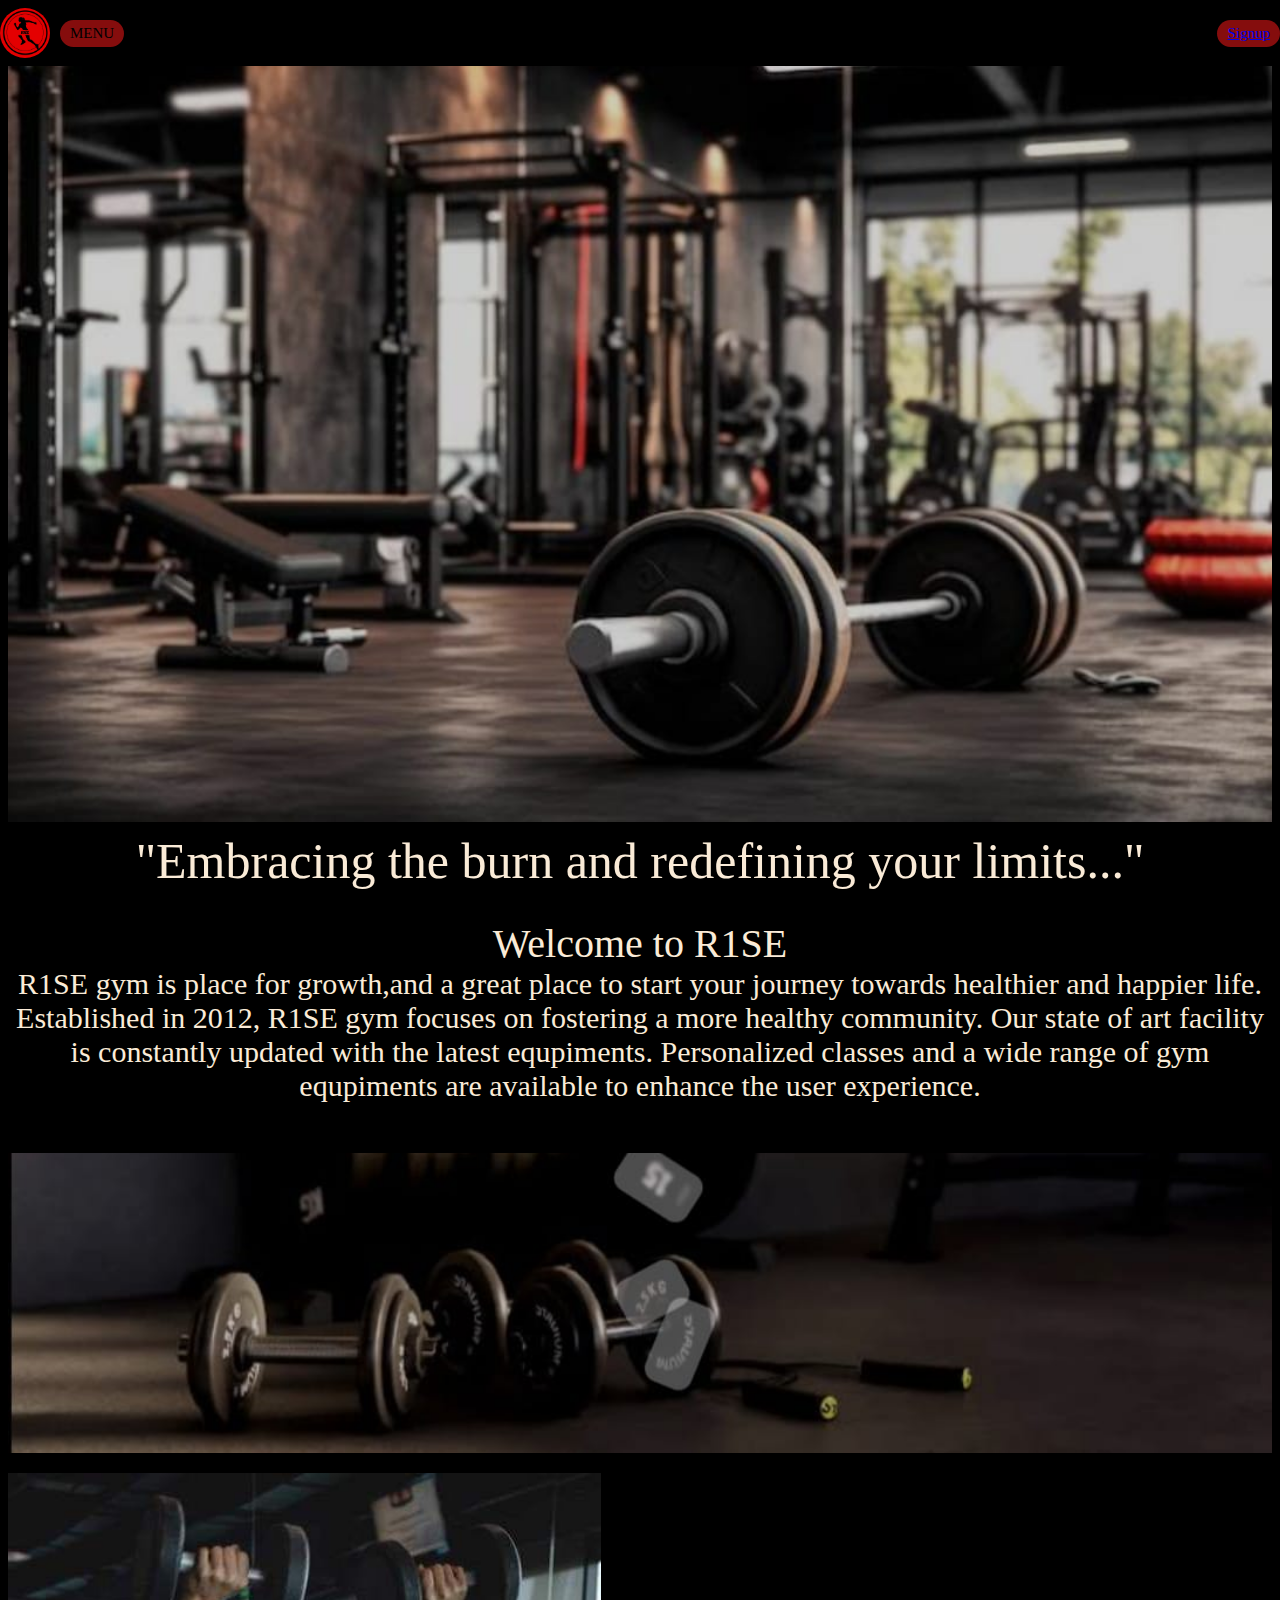
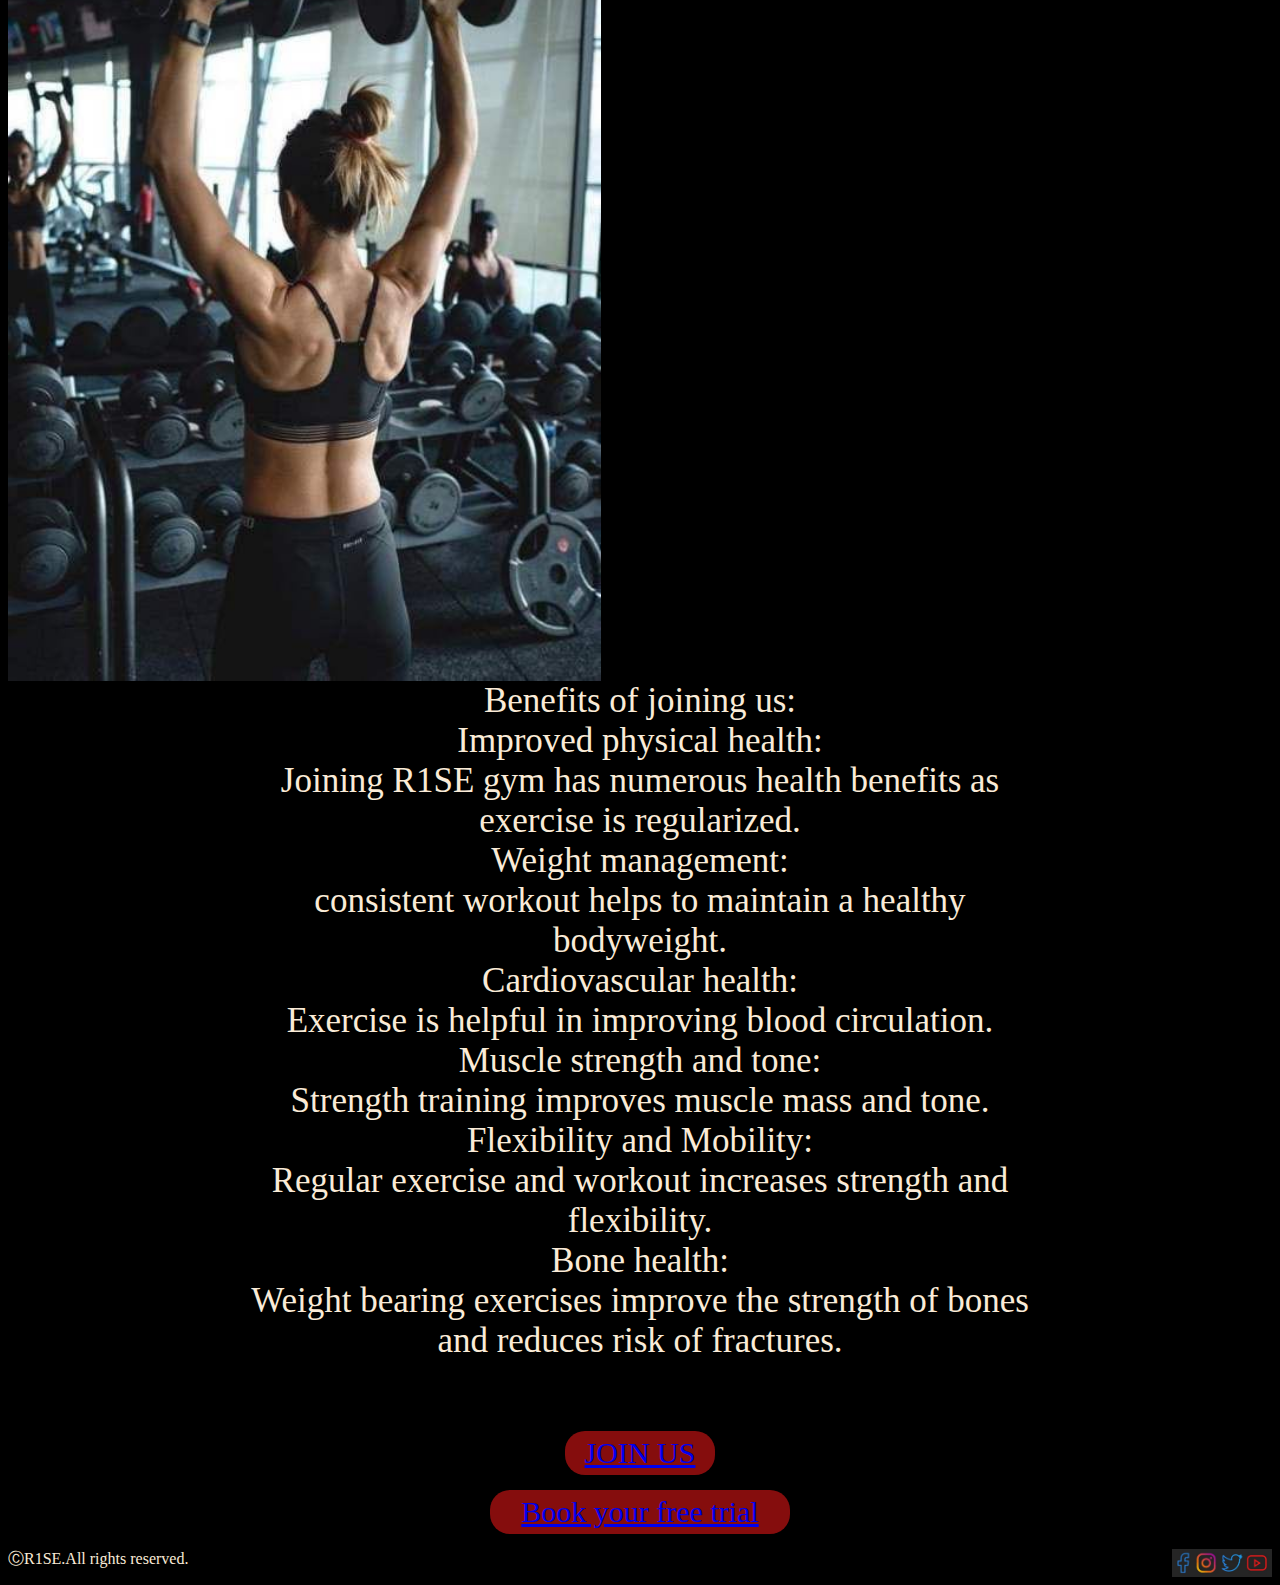
<file: index.html>
<!DOCTYPE html>
<html>
  <head>
    <title>R1SE Homepage</title>
    <link rel="stylesheet" href="homepage.css">
  </head>

  <body bgcolor="black">
    <div class="header">
      <div class="header-left">
        <img class="logo" src="images/R1SE logo.jpeg">
        <div class="dropdown">
          <button class="drop">MENU</button>
          <div class="menu-items">
            <a href="index.html">Home</a>
            <a href="packages.html">Packages</a>
            <a href="classes.html">Classes</a>
            <a href="Gears.html">Equipments</a>
            <a href="aboutus.html">About us</a>
          </div>
        </div>
      </div>
      <div class="header-right">
        <button class="signup-button">
          <a href="signuppage.html"> Signup</a>
        </button>
      </div>
    </div>

    <div class="homepage1">
      <img class="home-img" src="images/homepage-image1.jpeg">
      <p class="quote">
        "Embracing the burn and redefining your limits..."
      </p>
      <p class="welcome-text">
        Welcome to R1SE
      </p>
      <p class="welcome-para"> 
        R1SE gym is place for growth,and a great place to start your journey towards healthier and happier life.
        Established in 2012, R1SE gym focuses on fostering a more healthy community.
        Our state of art facility is constantly updated with the latest equpiments.
        Personalized classes and a wide range of gym equpiments are available to enhance the user experience.
      </p>
    </div>

    <img class="img3" src="images/homepage-image2.jpeg">

    <div class="benefits">
      <img class="img2" src="images/homepage-image3.jpeg">
      <p class="benefits-text">
        Benefits of joining us:<br>
        Improved physical health:<br>
        Joining R1SE gym has numerous health benefits as exercise is regularized.<br>
        Weight management:<br>
        consistent workout helps to maintain a healthy bodyweight.<br>
        Cardiovascular health:<br>
        Exercise is helpful in improving blood circulation.<br>
        Muscle strength and tone:<br>
        Strength training improves muscle mass and tone.<br>
        Flexibility and Mobility:<br>
        Regular exercise and workout increases strength and flexibility.<br>
        Bone health:<br>
        Weight bearing exercises improve the strength of bones and reduces risk of fractures.
      </p>
    </div>

    <div class="join-buttons">
      <button class="joinus-button">
        <a href="signuppage.html">JOIN US</a></button>
      <button class="freetrial-button">
        <a href="signuppage.html">Book your free trial</a>
      </button>
    </div>
    <div class="end">
      <p class="rights">
        &#x24B8;R1SE.All rights reserved.
      </p>
      <img class="end-img" src="images/end-logo.jpeg">
    </div>
  </body>
</html>
</file>
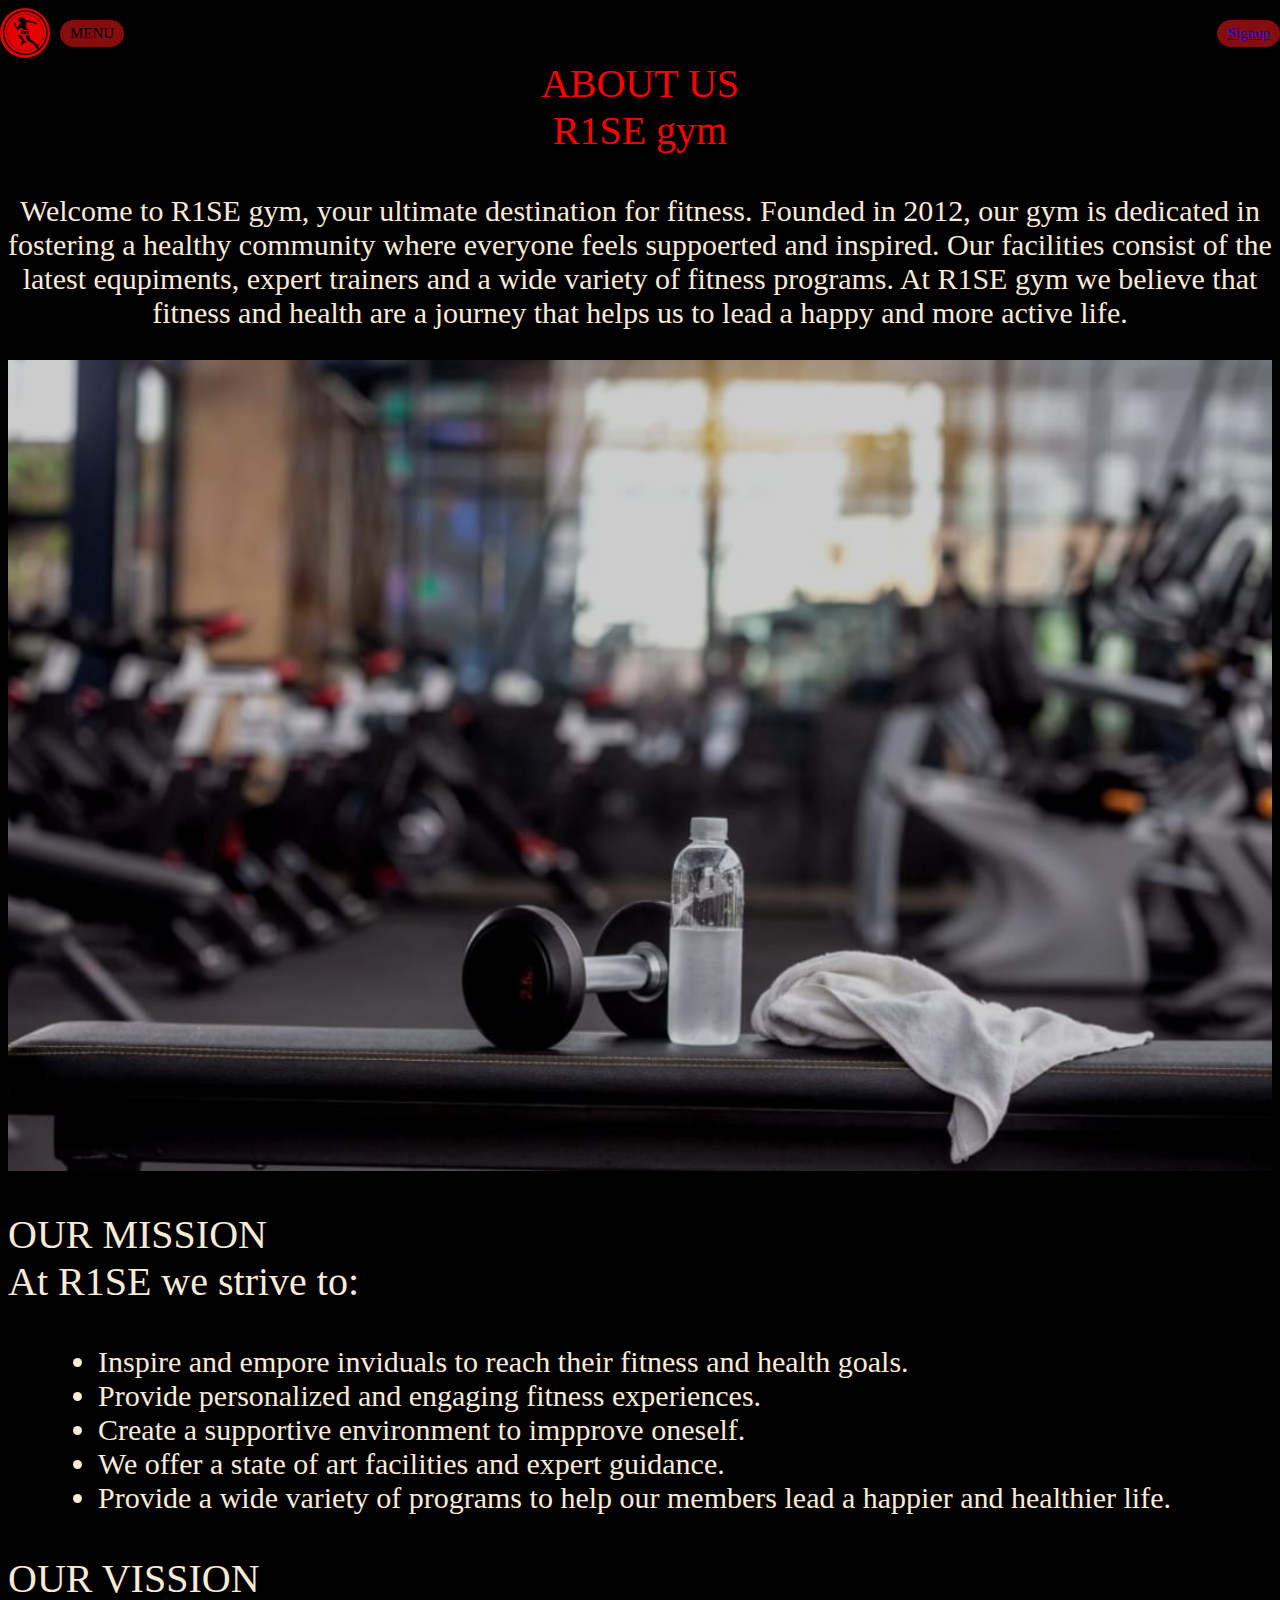
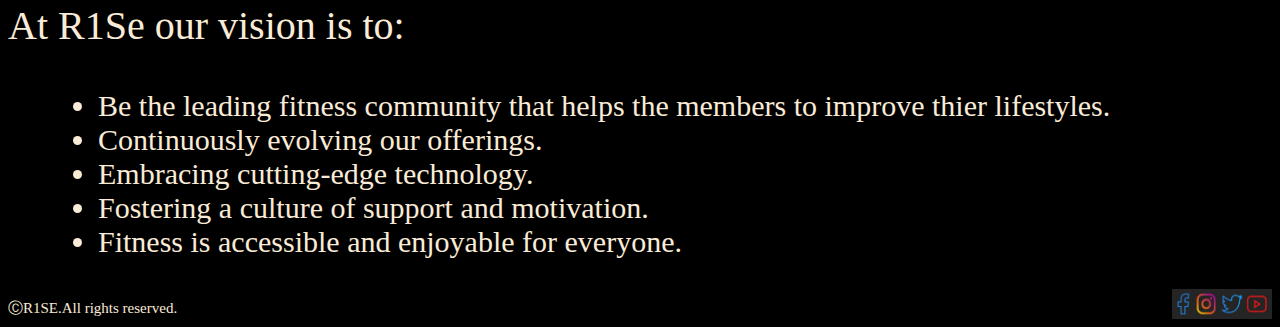
<file: aboutus.html>
<!DOCTYPE html>
<html>
	<head>
		<title>About us</title>
    <link rel="stylesheet" href="aboutus.css">	
	</head>

	<body bgcolor="black">
		<div class="header">
      <div class="header-left">
        <img class="logo" src="images/R1SE logo.jpeg">
        <div class="dropdown">
          <button class="drop">MENU</button>
          <div class="menu-items">
            <a href="index.html">Home</a>
            <a href="packages.html">Packages</a>
            <a href="classes.html">Classes</a>
            <a href="Gears.html">Equipments</a>
            <a href="aboutus.html">About us</a>
          </div>
        </div>
      </div>
      <div class="header-right">
        <button class="signup-button">
         <a href="signuppage.html">Signup</a>
        </button>
      </div>
    </div>  
  </div>

    <p class="about-us">
      ABOUT US<br>
      R1SE gym
    </p>
    <p class="intro-text">
      Welcome to R1SE gym, your ultimate destination for fitness.
      Founded in 2012, our gym is dedicated in fostering a healthy community where everyone feels suppoerted and inspired.
      Our facilities consist of the latest equpiments, expert trainers and a wide variety of fitness programs.
      At R1SE gym we believe that fitness and health are a journey that helps us to lead a happy and more active life.
    </p>
    <img class="img1" src="images/aboutus-img1.jpeg">

    <p class="mission">
      OUR MISSION<br>
      At R1SE we strive to:<br></p>
      <ul class="m-text">
        <li class="bp1">Inspire and empore inviduals to reach their fitness and health goals.</li>
        <li class="bp1">Provide personalized and engaging fitness experiences.</li>
        <li class="bp1">Create a supportive environment to impprove oneself.</li>
        <li class="bp1">We offer a state of art facilities and expert guidance.</li>
        <li class="bp1">Provide a wide variety of programs to help our members lead a happier and healthier life.</li>
      </ul>

    <p class="vission">
      OUR VISSION<br>
      At R1Se our vision is to:
    </p>
    <ul class="v-text">
      <li class="bp1">Be the leading fitness community that helps the members to improve thier lifestyles.</li>
      <li class="bp1">Continuously evolving our offerings.</li>
      <li class="bp1">Embracing cutting-edge technology.</li>
      <li class="bp1">Fostering a culture of support and motivation.</li>
      <li class="bp1">Fitness is accessible and enjoyable for everyone.</li>
    </ul>

    <div class="end">
      <p class="rights">
        &#x24B8;R1SE.All rights reserved.
      </p>
      <img class="end-img" src="images/end-logo.jpeg">
    </div>
	</body>
</html>
</file>
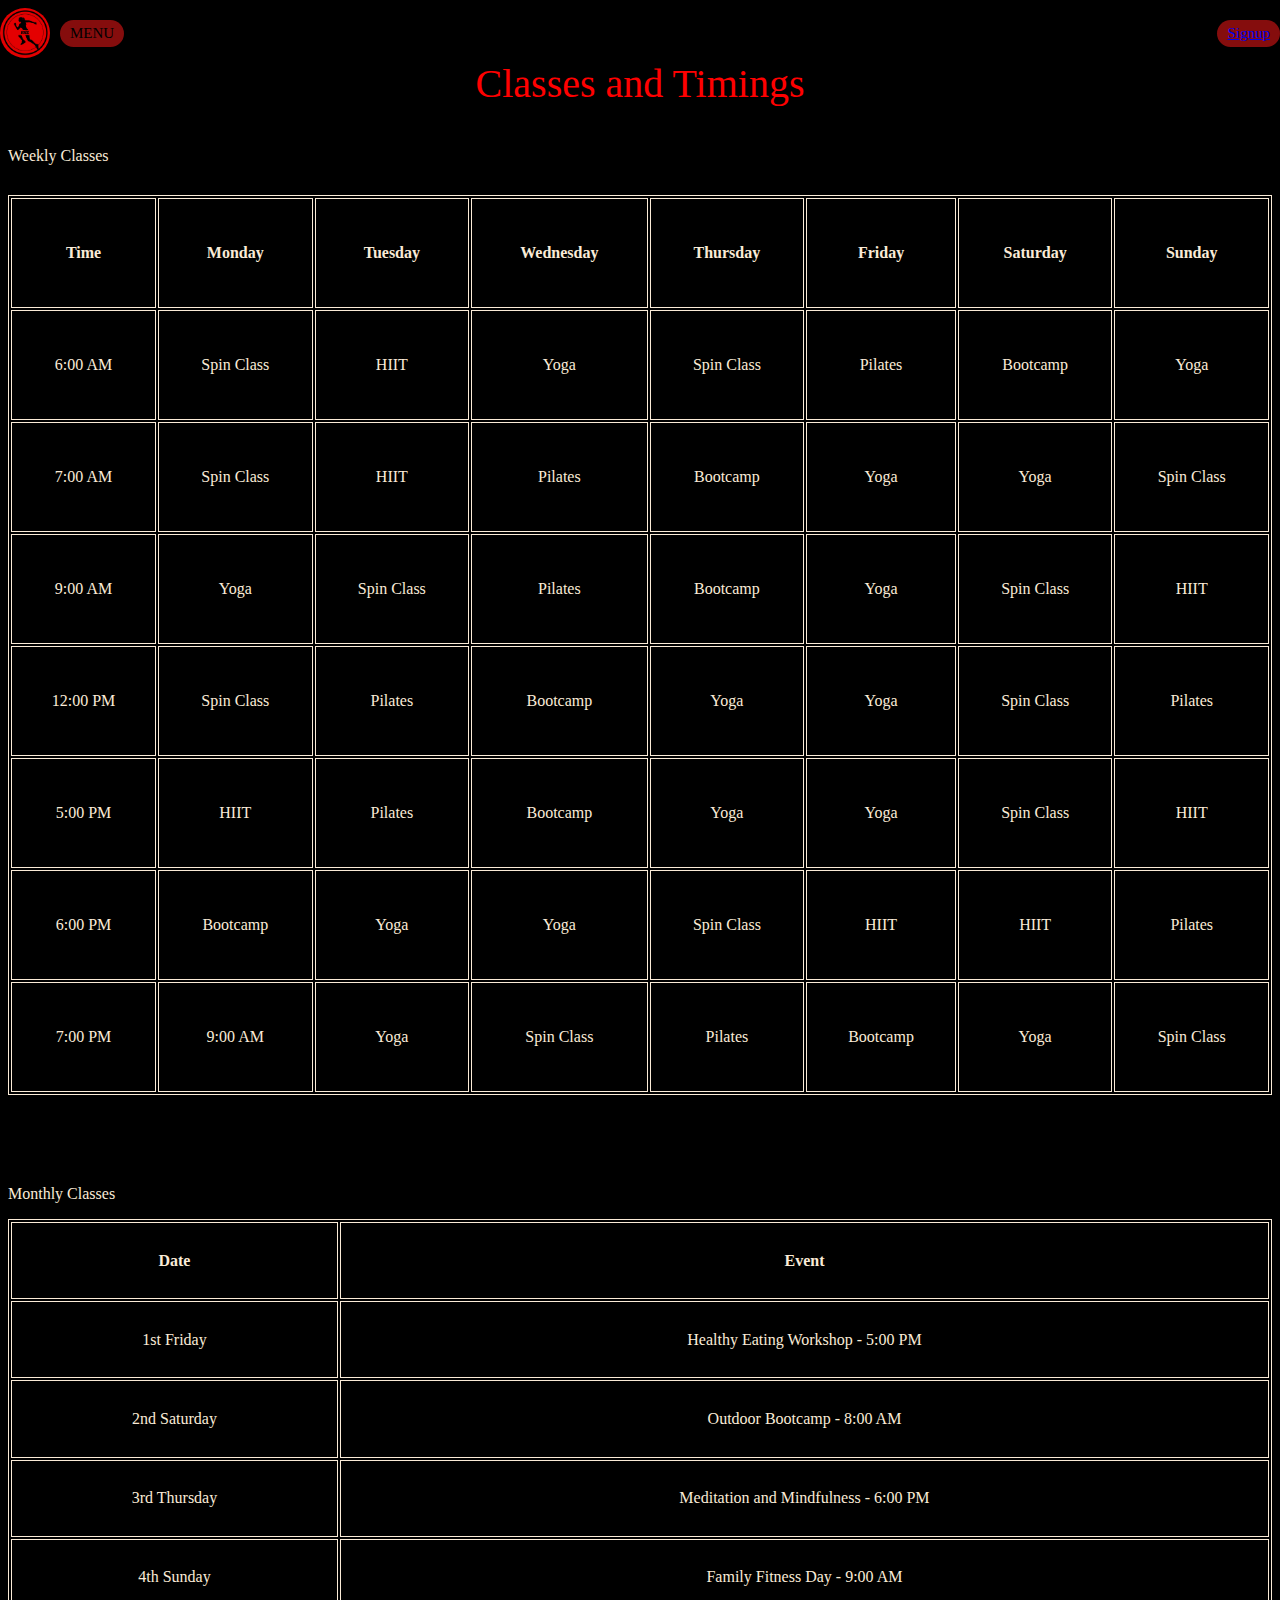
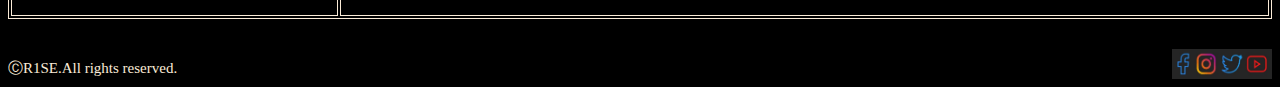
<file: classes.html>
<!DOCTYPE html>
<html>
	<head>
		<title>Classes</title>
    <link rel="stylesheet" href="classes.css">		
	</head>

	<body bgcolor="black">
		<div class="header">
      <div class="header-left">
        <img class="logo" src="images/R1SE logo.jpeg">
        <div class="dropdown">
          <button class="drop">MENU</button>
          <div class="menu-items">
            <a href="index.html">Home</a>
            <a href="packages.html">Packages</a>
            <a href="classes.html">Classes</a>
            <a href="Gears.html">Equipments</a>
            <a href="aboutus.html">About us</a>
          </div>
        </div>
      </div>
      
      <div class="header-right">
        <button class="signup-button">
          <a href="signuppage.html"> Signup</a>
        </button>
      </div>
    </div>
  </div>

    <p class="title">
      Classes and Timings
    </p>

    <div class="table1">
      <p class="week1">
        Weekly Classes
      </p>
      <table class="tbl1" style="width: 100%;">
        <tr class="tbl1-title">
          <th class="t1">Time</th>
          <th class="t1">Monday</th>
          <th class="t1">Tuesday</th>
          <th class="t1">Wednesday</th>
          <th class="t1">Thursday</th>
          <th class="t1">Friday</th>
          <th class="t1">Saturday</th>
          <th class="t1">Sunday</th>
        </tr>
        <tr class="t1e1">
          <td class="v1">6:00 AM</td>
          <td class="v1">Spin Class	</td>
          <td class="v1">HIIT</td>
          <td class="v1">Yoga</td>
          <td class="v1">Spin Class</td>
          <td class="v1">Pilates</td>
          <td class="v1">Bootcamp</td>
          <td class="v1">Yoga</td>
        </tr>
        <tr>
          <td class="v1">7:00 AM</td>
          <td class="v1">Spin Class	</td>
          <td class="v1">HIIT</td>
          <td class="v1">Pilates</td>
          <td class="v1">Bootcamp</td>
          <td class="v1">Yoga</td>
          <td class="v1">Yoga</td>
          <td class="v1">Spin Class</td>
        </tr>
        <tr>
          <td class="v1">9:00 AM</td>
          <td class="v1">Yoga</td>
          <td class="v1">Spin Class</td>
          <td class="v1">Pilates</td>
          <td class="v1">Bootcamp</td>
          <td class="v1">Yoga</td>
          <td class="v1">Spin Class</td>
          <td class="v1">HIIT</td>
        </tr>
        <tr>
          <td class="v1">12:00 PM</td>
          <td class="v1">Spin Class</td>
          <td class="v1">Pilates</td>
          <td class="v1">Bootcamp</td>
          <td class="v1">Yoga</td>
          <td class="v1">Yoga</td>
          <td class="v1">Spin Class</td>
          <td class="v1">Pilates</td>
        </tr>
        <tr>
          <td class="v1">5:00 PM</td>
          <td class="v1">HIIT</td>
          <td class="v1">Pilates</td>
          <td class="v1">Bootcamp</td>
          <td class="v1">Yoga</td>
          <td class="v1">Yoga</td>
          <td class="v1">Spin Class	</td>
          <td class="v1">HIIT</td>
        </tr>
        <tr>
          <td class="v1">6:00 PM</td>
          <td class="v1">Bootcamp</td>
          <td class="v1">Yoga</td>
          <td class="v1">Yoga</td>
          <td class="v1">Spin Class	</td>
          <td class="v1">HIIT</td>
          <td class="v1">HIIT</td>
          <td class="v1">Pilates</td>
        </tr>
        <tr>
          <td class="v1">7:00 PM</td>
          <td class="v1">9:00 AM</td>
          <td class="v1">Yoga</td>
          <td class="v1">Spin Class</td>
          <td class="v1">Pilates</td>
          <td class="v1">Bootcamp</td>
          <td class="v1">Yoga</td>
          <td class="v1">Spin Class</td>
        </tr>
      </table>
    </div>

    <div class="table2">
      <p class="tbl2-title">
        Monthly Classes
      </p>
      <table class="tbl2" style="width: 100%;">
        <tr class="tbl2-title">
          <th class="t2">Date</th>
          <th class="t2">Event</th>
        </tr>
        <tr class="t2e2">
          <td class="v2">1st Friday</td>
          <td class="v2">Healthy Eating Workshop - 5:00 PM</td>
        </tr>
        <tr class="t2e2">
          <td class="v2">2nd Saturday</td>
          <td class="v2">Outdoor Bootcamp - 8:00 AM</td>
        </tr>
        <tr class="t2e2">
          <td class="v2">3rd Thursday</td>
          <td class="v2">Meditation and Mindfulness - 6:00 PM</td>
        </tr>
        <tr class="t2e2">
          <td class="v2">4th Sunday</td>
          <td class="v2">Family Fitness Day - 9:00 AM</td>
        </tr>
        </table>
    </div>

    <div class="end">
      <p class="rights">
        &#x24B8;R1SE.All rights reserved.
      </p>
      <img class="end-img" src="images/end-logo.jpeg">
    </div>
	</body>
</html>
</file>
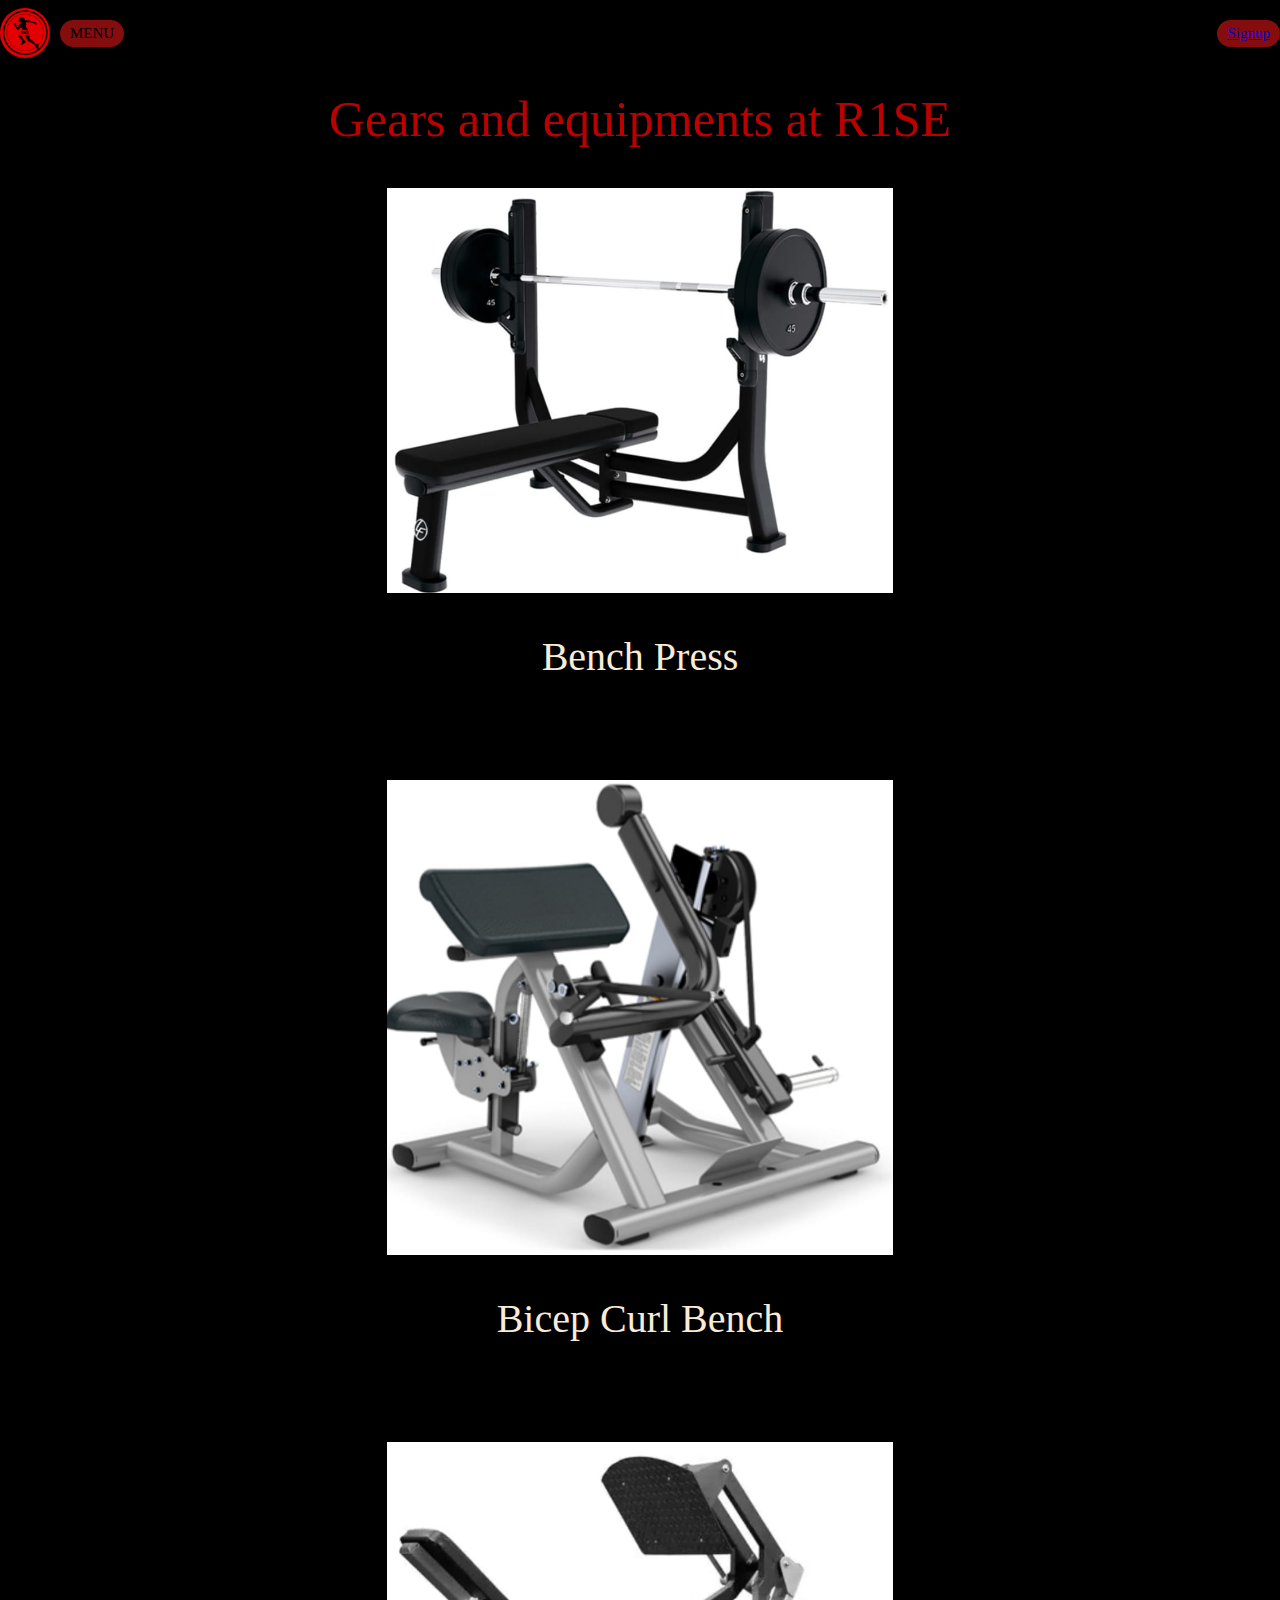
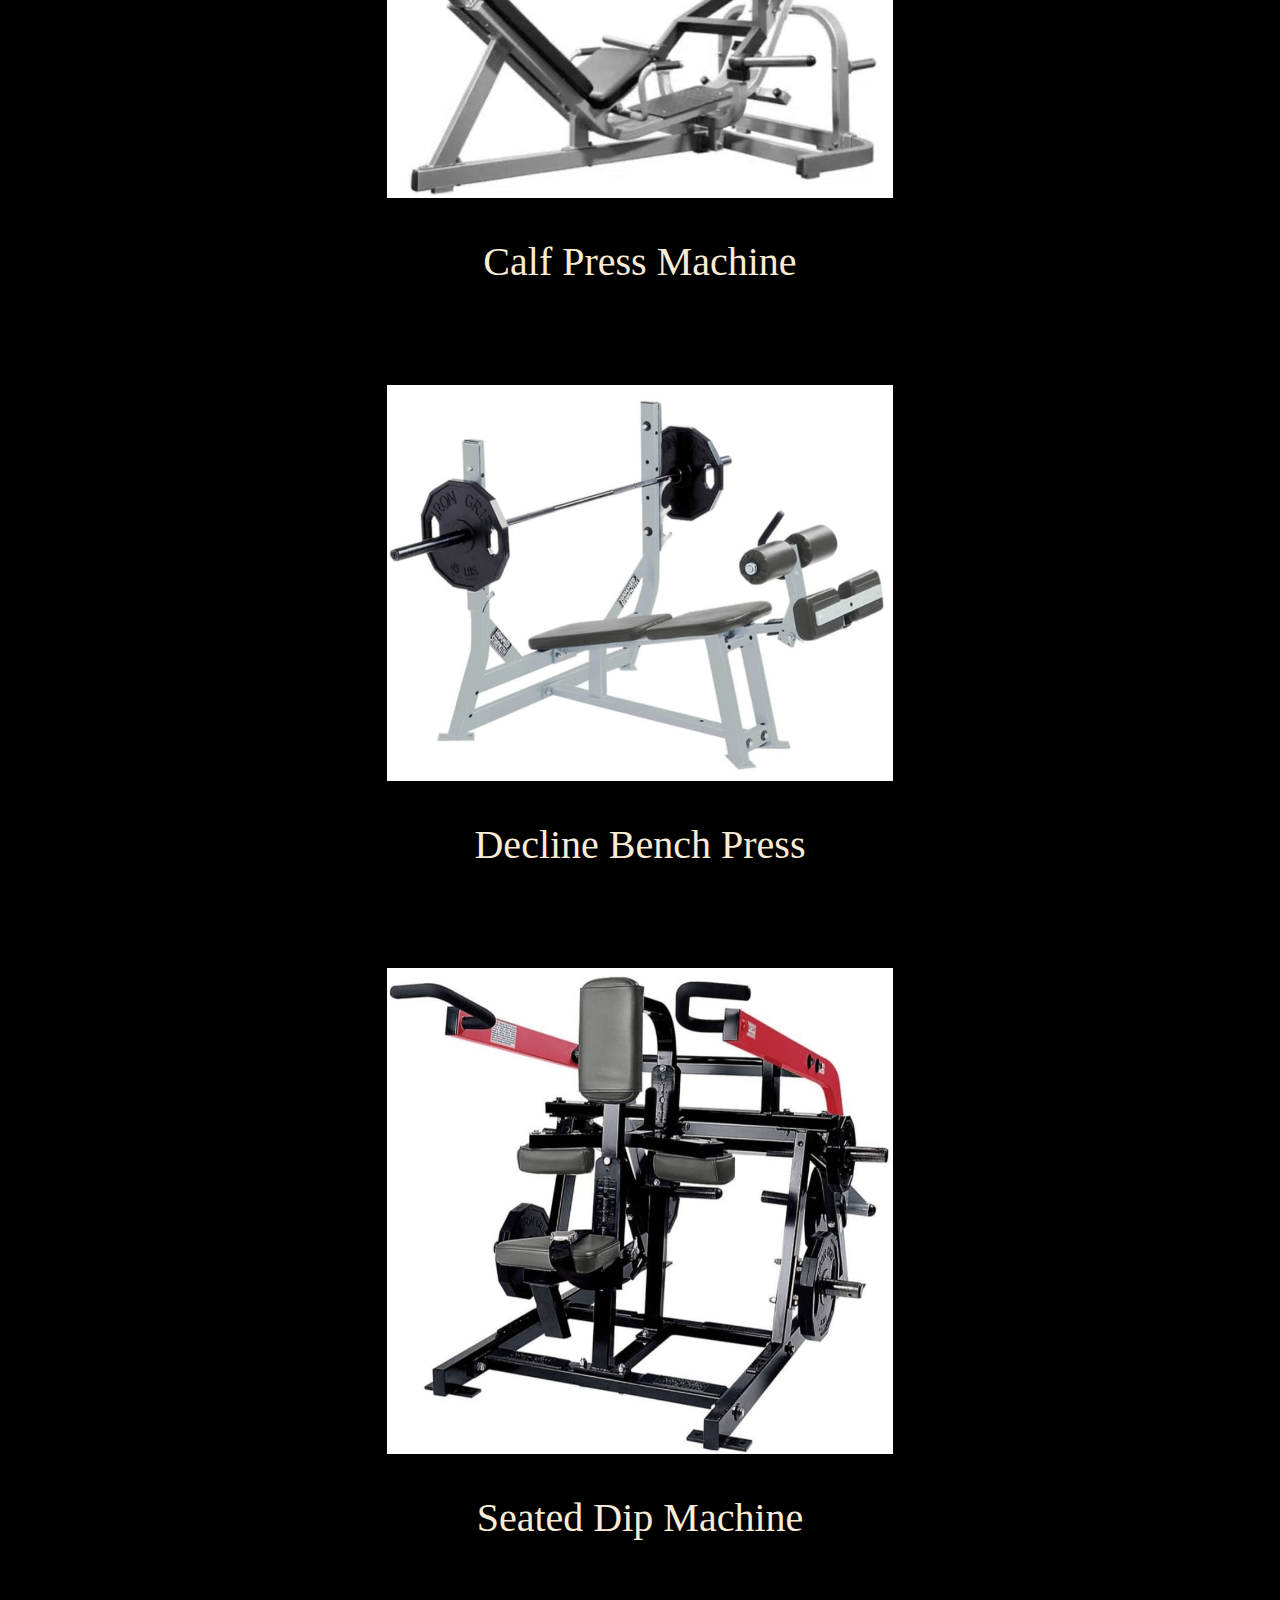
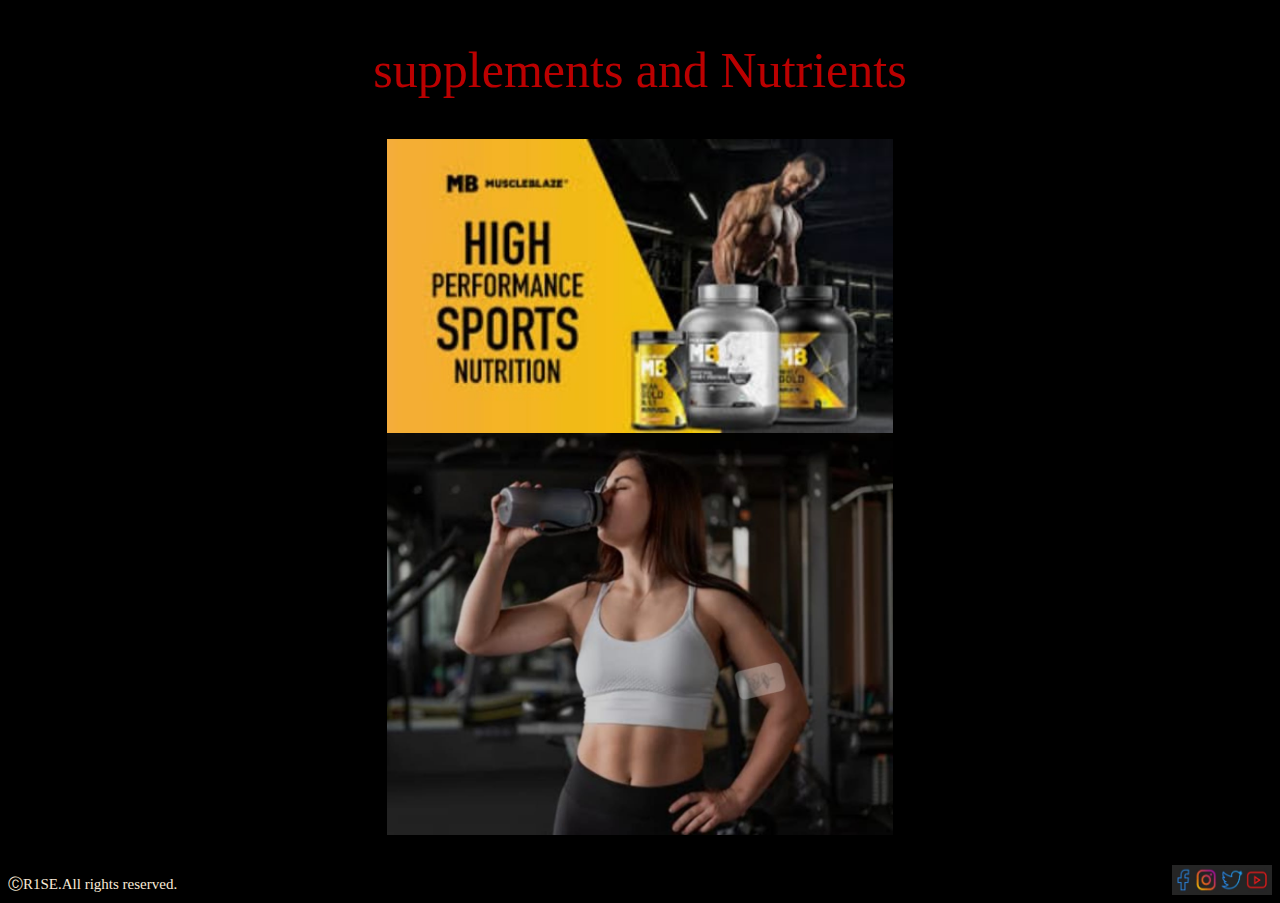
<file: Gears.html>
<!DOCTYPE html>
<html>
	<head>
		<title>Gears and supplements</title>
    <link rel="stylesheet" href="Gears.css">
	</head>

	<body bgcolor="black">
		<div class="header">
      <div class="header-left">
        <img class="logo" src="images/R1SE logo.jpeg">
        <div class="dropdown">
          <button class="drop">MENU</button>
          <div class="menu-items">
            <a href="index.html">Home</a>
            <a href="packages.html">Packages</a>
            <a href="classes.html">Classes</a>
            <a href="Gears.html">Equipments</a>
            <a href="aboutus.html">About us</a>
          </div>
        </div>
      </div>
      <div class="header-right">
        <button class="signup-button">
          <a href="signuppage.html"> Signup</a>
        </button>
      </div>
    </div>  
  </div>

    <div class="title">
      <p class="title-text">
        Gears and equipments at R1SE
      </p>
    </div>

    <div class="grid-container">
      <div class="ele1">
        <img class="img1" src="images/BENCH PRESS.jpeg">
        <p class="txt1">
          Bench Press
        </p>
      </div>
      <div class="ele2">
        <img class="img2" src="images/BICEP CURL BENCH.jpeg">
        <p class="txt2">
          Bicep Curl Bench
        </p>
      </div>
      <div class="ele3">
        <img class="img3" src="images/CALF PRESS MACHINE.jpeg">
        <p class="txt3">
          Calf Press Machine
        </p>
      </div>
      <div class="ele4">
        <img class="img4" src="images/DECLINE BENCH PRESS.jpeg">
        <p class="txt4">
          Decline Bench Press
        </p>
      </div>
      <div class="ele5">
        <img class="img5" src="images/SEATED DIP MACHINE.jpeg">
        <p class="txt5">
          Seated Dip Machine
        </p>
      </div>
    </div>

    <div class="supplements">
      <p class="supp-title">
        supplements and Nutrients
      </p>
      <img class="image6" src="images/gears-image6.jpeg">
      <img class="image7" src="images/gears-image7.jpeg">
    </div>

    <div class="end">
      <p class="rights">
        &#x24B8;R1SE.All rights reserved.
      </p>
      <img class="end-img" src="images/end-logo.jpeg">
    </div>
	</body>
</html>
</file>
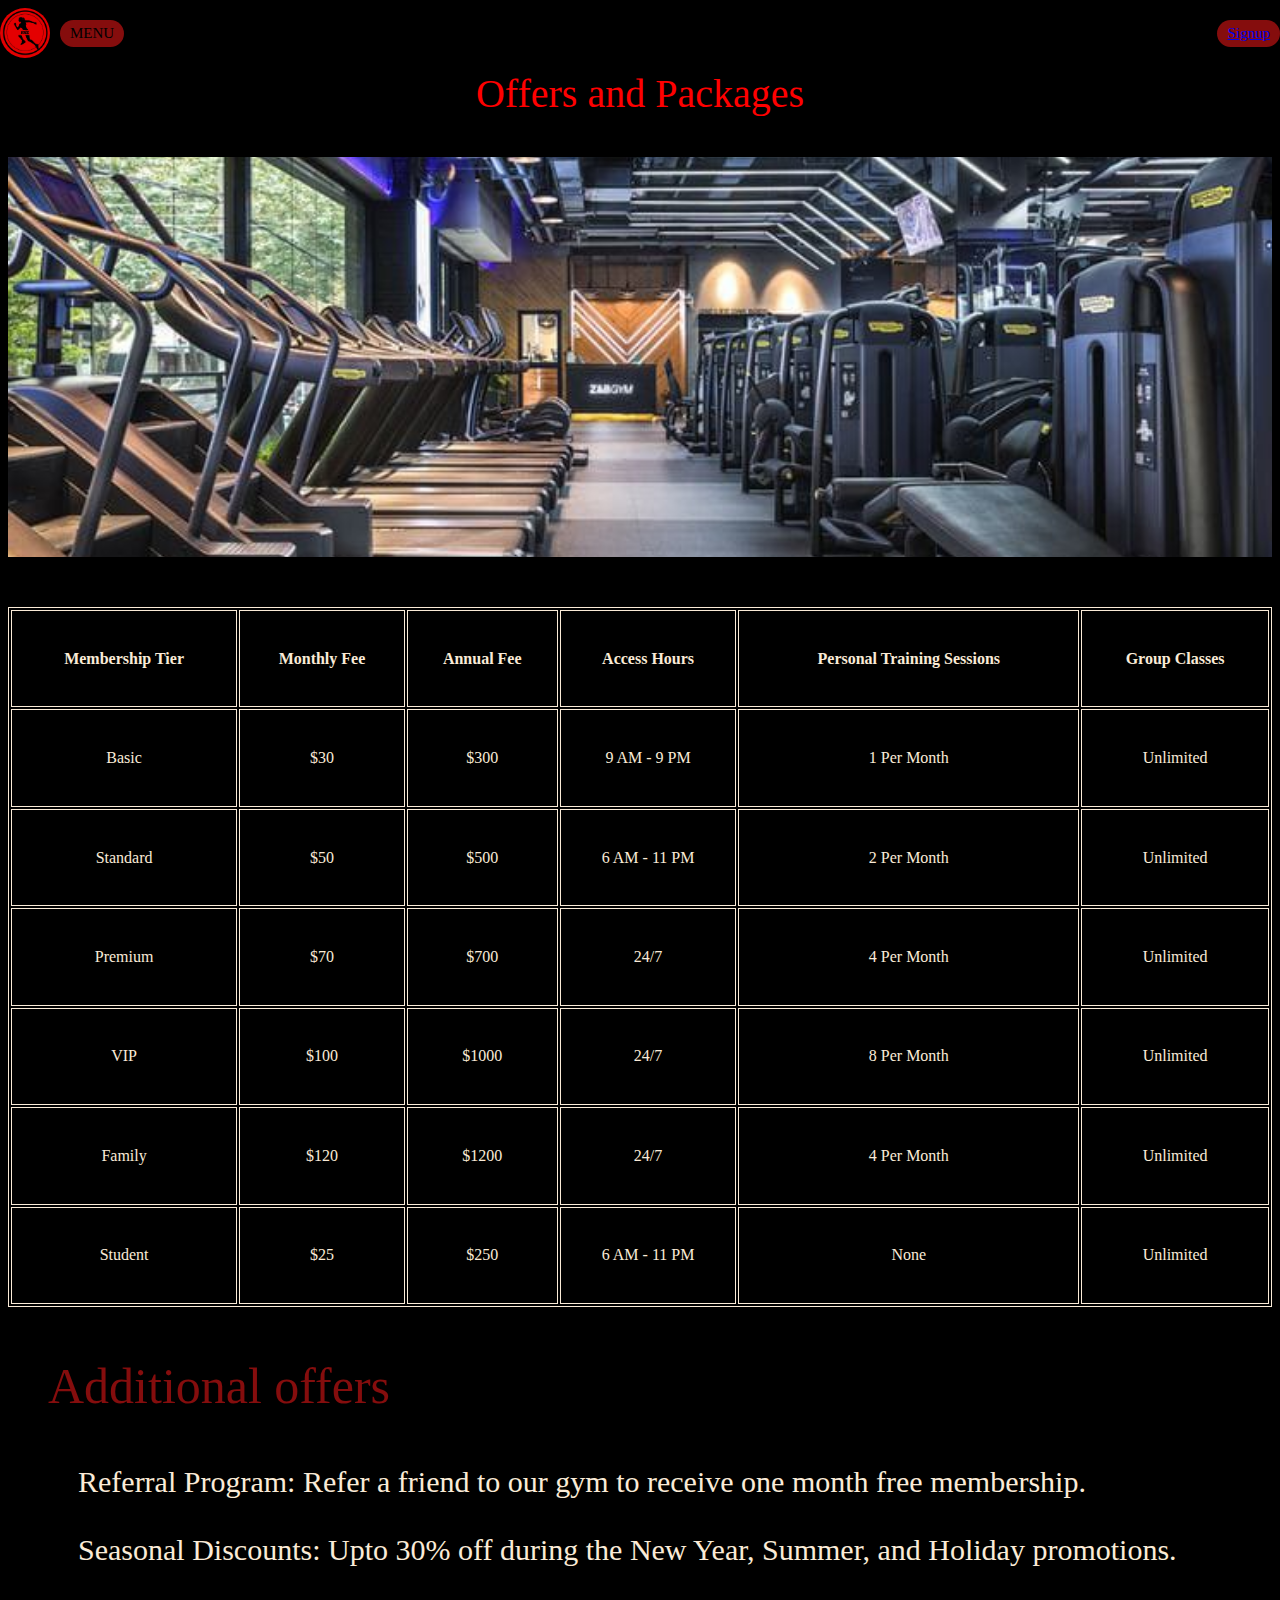
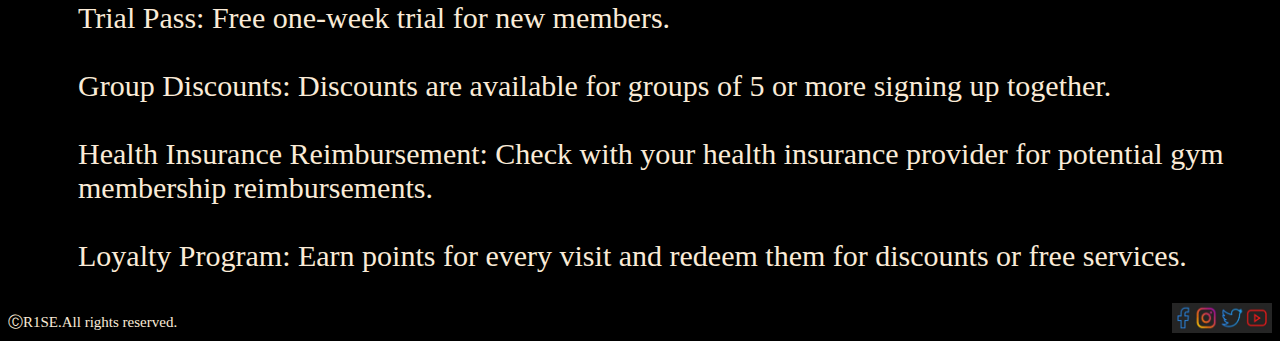
<file: packages.html>
<!DOCTYPE html>
<html>
	<head>
		<title>packages</title>
    <link rel="stylesheet" href="packages.css">
	</head>

	<body bgcolor="black">
		<div class="header">
      <div class="header-left">
        <img class="logo" src="images/R1SE logo.jpeg">
        <div class="dropdown">
          <button class="drop">MENU</button>
          <div class="menu-items">
            <a href="index.html">Home</a>
            <a href="packages.html">Packages</a>
            <a href="classes.html">Classes</a>
            <a href="Gears.html">Equipments</a>
            <a href="aboutus.html">About us</a>
          </div>
        </div>
      </div>
      <div class="header-right">
        <button class="signup-button">
          <a href="signuppage.html"> Signup</a>
        </button>
      </div>
    </div>
  </div>

    <p class="title">Offers and Packages</p>
    <img class="img1" src="images/packages-image1.jpeg">

    <div class="table">
      <table class="table" style="width:100%">
        <tr class="table-title">
          <th class="t1">Membership Tier</th>
          <th class="t1">Monthly Fee</th>
          <th class="t1">Annual Fee</th>
          <th class="t1">Access Hours</th>
          <th class="t1">Personal Training Sessions</th>
          <th class="t1">Group Classes</th>
        </tr>
        <tr>
          <td class="t2">Basic</td>
          <td class="t2">$30</td>
          <td class="t2">$300</td>
          <td class="t2">9 AM - 9 PM</td>
          <td class="t2">1 Per Month</td>
          <td class="t2">Unlimited</td>
        </tr>
        <tr>
          <td class="t7">Standard</td>
          <td class="t7">$50</td>
          <td class="t7">$500</td>
          <td class="t7">6 AM - 11 PM</td>
          <td class="t7">2 Per Month</td>
          <td class="t7">Unlimited</td>
        </tr>
        <tr>
          <td class="t3">Premium</td>
          <td class="t3">$70</td>
          <td class="t3">$700</td>
          <td class="t3">24/7</td>
          <td class="t3">4 Per Month</td>
          <td class="t3">Unlimited</td>
        </tr>
        <tr>
          <td class="t4">VIP</td>
          <td class="t4">$100</td>
          <td class="t4">$1000</td>
          <td class="t4">24/7</td>
          <td class="t4">8 Per Month</td>
          <td class="t4">Unlimited</td>
        </tr>
        <tr>
          <td class="t5">Family</td>
          <td class="t5">$120</td>
          <td class="t5">$1200</td>
          <td class="t5">24/7</td>
          <td class="t5">4 Per Month</td>
          <td class="t5">Unlimited</td>
        </tr>
        <tr>
          <td class="t6">Student</td>
          <td class="t6">$25</td>
          <td class="t6">$250</td>
          <td class="t6">6 AM - 11 PM</td>
          <td class="t6">None</td>
          <td class="t6">Unlimited</td>
        </tr>
      </table>
    </div>

    <div class="add-offers">
      <p class="add-title">
        Additional offers
      </p>
      <p class="add-text">
        Referral Program: Refer a friend to our gym to receive one month free membership.<br><br>
        Seasonal Discounts: Upto 30% off during the New Year, Summer, and Holiday promotions.<br><br>
        Trial Pass: Free one-week trial for new members.<br><br>
        Group Discounts: Discounts are available for groups of 5 or more signing up together.<br><br>
        Health Insurance Reimbursement: Check with your health insurance provider for potential gym membership reimbursements.<br><br>
        Loyalty Program: Earn points for every visit and redeem them for discounts or free services.
      </p>
    </div>
    <div class="end">
      <p class="rights">
        &#x24B8;R1SE.All rights reserved.
      </p>
      <img class="end-img" src="images/end-logo.jpeg">
    </div>
	</body>
</html>
</file>
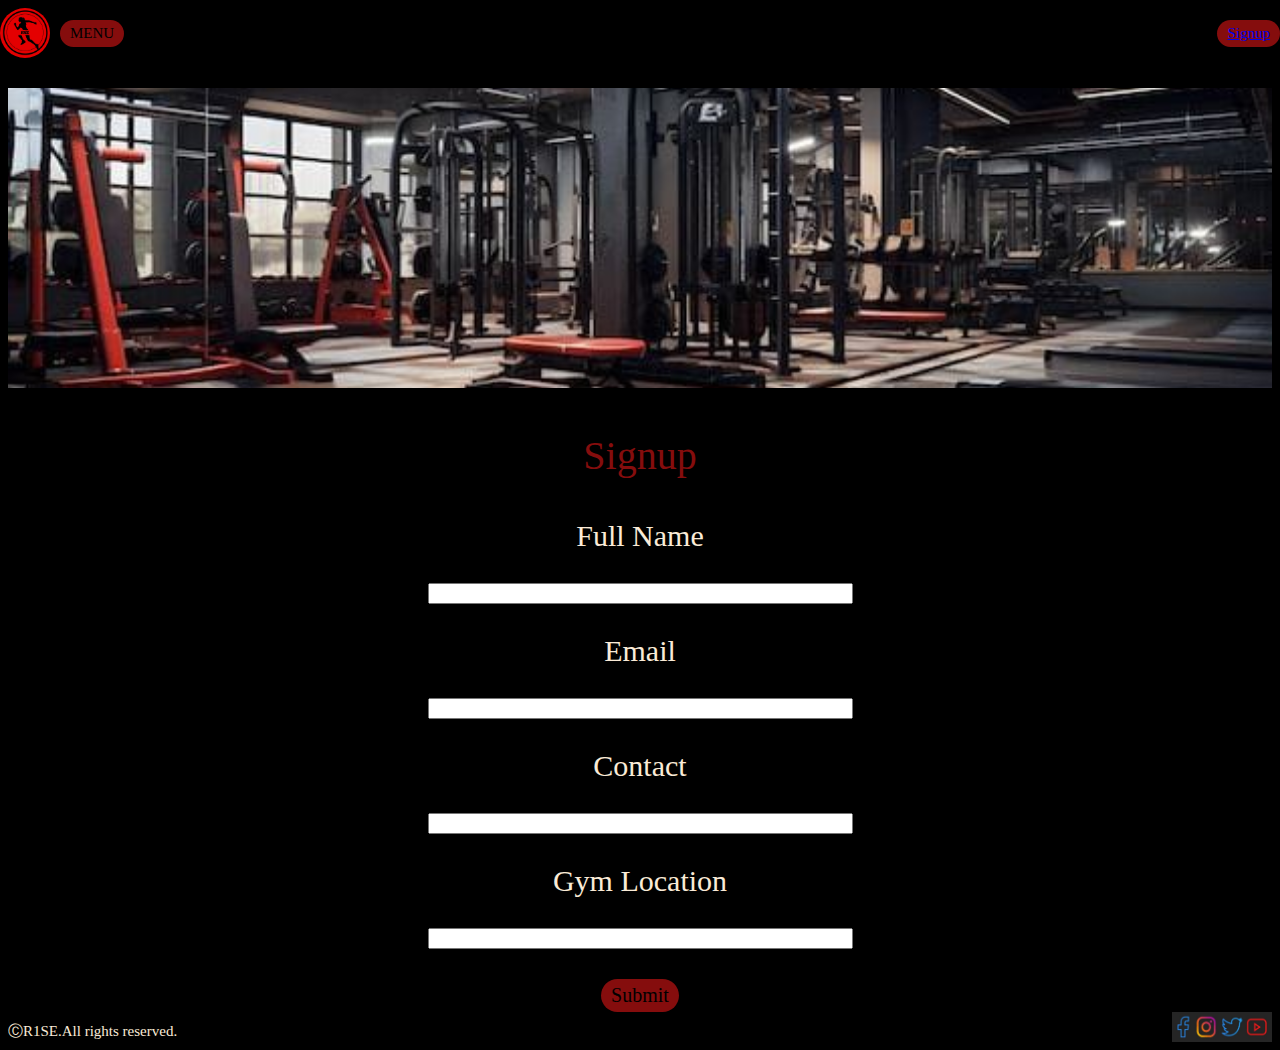
<file: signuppage.html>
<!DOCTYPE html>
<html>
	<head>
		<title>Signup</title>
    <link rel="stylesheet" href="signuppage.css">	
	</head>

	<body bgcolor="black">
		<div class="header">
      <div class="header-left">
        <img class="logo" src="images/R1SE logo.jpeg">
        <div class="dropdown">
          <button class="drop">MENU</button>
          <div class="menu-items">
            <a href="index.html">Home</a>
            <a href="packages.html">Packages</a>
            <a href="classes.html">Classes</a>
            <a href="Gears.html">Equipments</a>
            <a href="aboutus.html">About us</a>
          </div>
        </div>
      </div>
      <div class="header-right">
        <button class="signup-button">
          <a href="signuppage.html"> Signup</a>
        </button>
      </div>
    </div>
  </div>

		<img class="img1" src="images/signup-image1.jpeg">
    <div class="signup">
      <p class="signup-title">
        Signup
      </p>
      <div class="ele1">
        <p class="ele1-text">
          Full Name
        </p>
        <input class="input1" type="text" size="50">
      </div>
      <div class="ele2">
        <p class="ele2-text">
          Email
        </p>
        <input class="input2" type="text" size="50">
      </div>
      <div class="ele3">
        <p class="ele3-text">
          Contact
        </p>
        <input class="input3" type="text" size="50">
      </div>
      <div class="ele4">
        <p class="ele4-text">
          Gym Location
        </p>
        <input class="input4" type="text" size="50">
      </div>
      <button class="submit" onclick="alert('Sign Up successful!')">
        Submit
      </button>
    </div>

    <div class="end">
      <p class="rights">
        &#x24B8;R1SE.All rights reserved.
      </p>
      <img class="end-img" src="images/end-logo.jpeg">
    </div>

	</body>
</html>
</file>
<file: homepage.css>
button {
  font-size:15px;
  background-color: rgb(133, 13, 13);
  border: none;
  border-radius: 20px;
  padding: 5px 10px;
  font-family: Cambria, Cochin, Georgia, Times, 'Times New Roman', serif;
}

p {
  color:antiquewhite;
  text-align: center;
  margin:0;
  font-family: Cambria, Cochin, Georgia, Times, 'Times New Roman', serif;
}

.header {
  display:flex;
  flex-direction: row;
  justify-content:space-between; 
  z-index:100;
  position: fixed;
  left: 0;
  right: 0;
  top: 0;
  background-color:black;
  height: 66px;  
}

.header-right, .header-left{
  display: flex;
  align-items: center;
}

.logo {
  width:50px;
  border-radius: 50px;
}

.dropdown {
  position: relative;
  display:inline-block;
}

.menu-items {
  display: none;
  position: absolute;
  z-index: 1;
}

.menu-items a {
  display: block;
  color: antiquewhite;
}

.drop  {
  align-items: center;
  margin-left: 10px;
}

.dropdown:hover .menu-items {display: block;}

.home-img {
  margin-top: 10px;
  width:100%;
  display: block;
  margin-left: auto;
  margin-left: auto;
}

.quote {
  font-size: 50px;
  margin: 10px;
}

.welcome-text {
  font-size: 40px;
  margin-top: 30px;
}

.welcome-para {
  font-size:30px;
  margin-bottom:50px;  
}

.img3 {
  width:100%;
  height:300px;
  object-fit: cover;
  object-position: bottom;
  margin-bottom: 20px;
  display: block;
  margin-left: auto;
  margin-right: auto;
}

.img2 {
  height:808px;
}

.benefits {
  display:flex;
  flex-direction: row;
  flex-wrap: wrap;
}

.benefits-text {
  display: inline-block;
  font-size: 35px;
  width:800px;
  margin-left: auto;
  margin-right: auto;
}

.joinus-button, .freetrial-button {
  font-size: 30px;
  display: block;
  width:300px;
  margin:auto;
  margin-bottom: 15px;;  
}

.joinus-button {
  width:150px;
  margin-top: 70px;
}

.end {
  display: flex;
  flex-direction: row;
  justify-content: space-between;
}

.end-img {
  width: 100px;
}
</file>
<file: aboutus.css>
button {
  font-size:15px;
  background-color: rgb(133, 13, 13);
  border: none;
  border-radius: 20px;
  padding: 5px 10px;
  font-family: Cambria, Cochin, Georgia, Times, 'Times New Roman', serif;
}

p {
  color: antiquewhite;
  font-size: 40px;
  font-family:Cambria, Cochin, Georgia, Times, 'Times New Roman', serif;
}

.header {
  display:flex;
  flex-direction: row;
  justify-content:space-between; 
  z-index:100;
  position: fixed;
  left: 0;
  right: 0;
  top: 0;
  background-color:black;
  height: 66px;  
}

.header-left, .header-right {
  display: flex;
  align-items: center;
}

.logo {
  width:50px;
  border-radius: 50px;
}

.dropdown {
  position: relative;
  display:inline-block;
}

.menu-items {
  display: none;
  position: absolute;
  z-index: 1;
}

.menu-items a {
  display: block;
  color: antiquewhite;
}

.drop  {
  align-items: center;
  margin-left: 10px;
}

.dropdown:hover .menu-items {display: block;}

.about-us {
  color: red;
  font-size: 40px;
  text-align: center;
  margin-top: 60px;
}

.intro-text {
  text-align: center;
  font-size: 30px;
}

.img1 {
  display: block;
  margin-left: auto;
  margin-right: auto;
  width:100%
}

.bp1 {
  color: antiquewhite;
  font-size: 30px;
  margin-left: 50px;
  font-family:Cambria, Cochin, Georgia, Times, 'Times New Roman', serif;
}

.end {
  display: flex;
  flex-direction: row;
  justify-content: space-between;
  margin-top: 30px;
  height:30px;
}

.rights {
  font-size: 15px;
  margin-top: 10px;
}

.end-img {
  width: 100px;
  margin: 0;
  height:30px;
}
</file>
<file: classes.css>
button {
  font-size:15px;
  background-color: rgb(133, 13, 13);
  border: none;
  border-radius: 20px;
  padding: 5px 10px;
  font-family: Cambria, Cochin, Georgia, Times, 'Times New Roman', serif;
}

p {
  color: antiquewhite; 
  font-family: Cambria, Cochin, Georgia, Times, 'Times New Roman', serif; 
}

table,th,td {
  border: 1px solid antiquewhite;
}

.header {
  display:flex;
  flex-direction: row;
  justify-content:space-between; 
  z-index:100;
  position: fixed;
  left: 0;
  right: 0;
  background-color:black;
  height: 66px; 
  top: 0; 
}

.header-left, .header-right {
  align-items: center;
  display: flex;
}

.logo {
  width:50px;
  border-radius: 50px;
}

.dropdown {
  position: relative;
  display:inline-block;
}

.menu-items {
  display: none;
  position: absolute;
  z-index: 1;
}

.menu-items a {
  display: block;
  color: antiquewhite;
}

.drop  {
  align-items: center;
  margin-left: 10px;
}

.dropdown:hover .menu-items {display: block;}

.title {
  font-size: 40px;
  color:red;
  text-align: center;
  margin-top: 60px;
}

.tbl1 {
  margin-top: 30px;
  text-align: center;
  height: 900px;
  margin-bottom: 90px;
}

.tbl2 {
  height: 400px;
}

.v1, .t1, .t2, .v2 {
  color: antiquewhite;
  text-align: center;
  font-family: Cambria, Cochin, Georgia, Times, 'Times New Roman', serif;
}

.end {
  display: flex;
  flex-direction: row;
  justify-content: space-between;
  margin-top: 30px;
  height:30px;
}

.rights {
  font-size: 15px;
  margin-top: 10px;
}

.end-img {
  width: 100px;
  margin: 0;
  height:30px;
}
</file>
<file: Gears.css>
button {
  font-size:15px;
  background-color: rgb(133, 13, 13);
  border: none;
  border-radius: 20px;
  padding: 5px 10px;
  font-family: Cambria, Cochin, Georgia, Times, 'Times New Roman', serif;
}

p {
  color: antiquewhite;
  font-size: 40px;
  text-align: center;
  margin-bottom: 100px;
  font-family: Cambria, Cochin, Georgia, Times, 'Times New Roman', serif;
}

img {
  width: 40%;
  display: block;
  margin: auto;
}

.header {
  display:flex;
  flex-direction: row;
  justify-content:space-between;  
  z-index:100;
  position: fixed;
  left: 0;
  right: 0;
  top: 0;
  background-color:black;
  height: 66px; 
}

.header-left, .header-right {
  display: flex;
  align-items: center;
}

.logo {
  width:50px;
  border-radius: 50px;
}

.dropdown {
  position: relative;
  display:inline-block;
}

.menu-items {
  display: none;
  position: absolute;
  z-index: 1;
}

.menu-items a {
  display: block;
  color: antiquewhite;
}

.drop  {
  align-items: center;
  margin-left: 10px;
}

.dropdown:hover .menu-items {display: block;}

.title-text {
  margin-top: 90px;
}

.title-text, .supp-title {
  font-size: 50px;
  color: rgb(187, 0, 0);
  margin-bottom: 40px;
}

.end {
  display: flex;
  flex-direction: row;
  justify-content: space-between;
  margin-top: 30px;
  height:30px;
}

.rights {
  font-size: 15px;
  margin-top: 10px;
}

.end-img {
  width: 100px;
  margin: 0;
  height:30px;
}
</file>
<file: packages.css>
button {
  font-size:15px;
  background-color: rgb(133, 13, 13);
  border: none;
  border-radius: 20px;
  padding: 5px 10px;
  font-family: Cambria, Cochin, Georgia, Times, 'Times New Roman', serif;
}

p {
  color: antiquewhite;
  font-family: Cambria, Cochin, Georgia, Times, 'Times New Roman', serif;
}

table,th,td {
  border: 1px solid antiquewhite;
}

.header {
  display:flex;
  flex-direction: row;
  justify-content:space-between; 
  z-index:100;
  position: fixed;
  left: 0;
  right: 0;
  top: 0;
  background-color:black;
  height: 66px;  
}

.header-left, .header-right {
  display: flex;
  align-items: center;
}

.logo {
  width:50px;
  border-radius: 50px;
}

.dropdown {
  position: relative;
  display:inline-block;
}

.menu-items {
  display: none;
  position: absolute;
  z-index: 1;
}

.menu-items a {
  display: block;
  color: antiquewhite;
}

.drop  {
  align-items: center;
  margin-left: 10px;
}

.dropdown:hover .menu-items {display: block;}

.title {
  font-size: 40px;
  text-align: center;
  color: red;
  margin-top: 70px;
}

.img1 {
  width:100%;
  height: 400px;
  object-fit: cover;
  display: block;
  margin:auto;
}

.table {
  margin-top: 50px;
  text-align: center;
  height: 700px;
}

.t1, .t2, .t3, .t4, .t5, .t6, .t7{
  color: antiquewhite;
  font-family: Cambria, Cochin, Georgia, Times, 'Times New Roman', serif;
}

.add-title {
  color: rgb(133, 13, 13);
  font-size: 50px;
  margin-left: 40px;
}

.add-text {
  font-size: 30px;
  margin-left: 70px;
}

.end {
  display: flex;
  flex-direction: row;
  justify-content: space-between;
  margin-top: 30px;
  height:30px;
}

.rights {
  font-size: 15px;
  margin-top: 10px;
}

.end-img {
  width: 100px;
  margin: 0;
  height:30px;
}
</file>
<file: signuppage.css>
button {
  font-size:15px;
  background-color: rgb(133, 13, 13);
  border: none;
  border-radius: 20px;
  padding: 5px 10px;
  font-family: Cambria, Cochin, Georgia, Times, 'Times New Roman', serif;
}

p {
  color: antiquewhite;
  text-align: center;
  font-size: 30px;
  font-family: Cambria, Cochin, Georgia, Times, 'Times New Roman', serif;
}

button, input {
  display: block;
  margin: auto;
}

.header {
  display:flex;
  flex-direction: row;
  justify-content:space-between;   
  margin-bottom: 10px;
  z-index:100;
  position: fixed;
  left: 0;
  right: 0;
  top:0;
  background-color:black;
  height: 66px;
}

.header-left, .header-right {
  display: flex;
  align-items: center;
}

.logo {
  width:50px;
  border-radius: 50px;
}

.dropdown {
  position: relative;
  display:inline-block;
}

.menu-items {
  display: none;
  position: absolute;
  z-index: 1;
}

.menu-items a {
  display: block;
  color: antiquewhite;
}

.drop  {
  align-items: center;
  margin-left: 10px;
}

.dropdown:hover .menu-items {display: block;}

.img1 {
  width:100%;
  height:300px;
  object-fit: cover;
  margin: auto;
  margin-top: 80px;
}

.signup-title {
  color: rgb(133, 13, 13);
  font-size: 40px;
}

.submit {
  margin-top: 30px;
  font-size: 20px;
}

.end {
  display: flex;
  flex-direction: row;
  justify-content: space-between;
  height: 30px;
}

.rights {
  font-size: 15px;
  margin-top: 10px;
}

.end-img {
  width: 100px;
  height: 30px;
}
</file>
